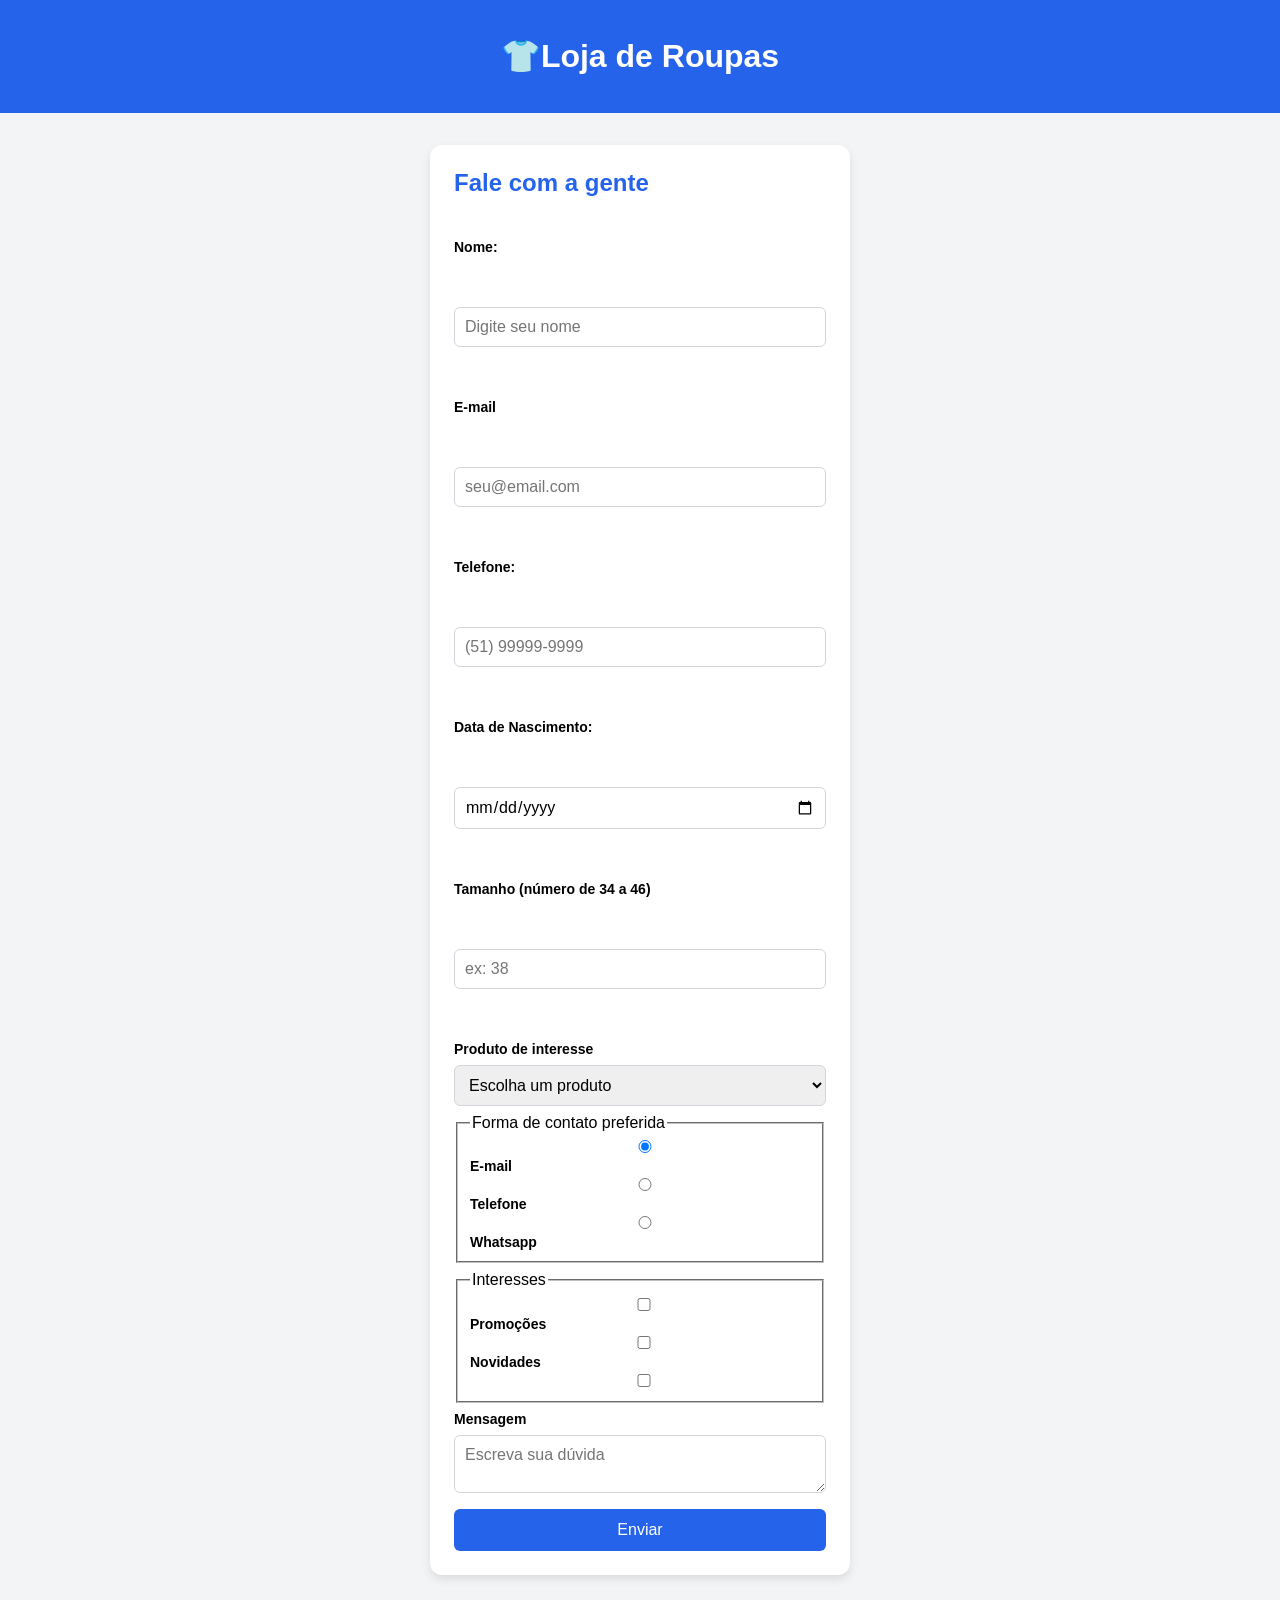
<file: index.html>
<!DOCTYPE html>
<html lang="pt-BR">
<head>
    <meta charset="UTF-8">
    <meta name="viewport" content="width=device-width, initial-scale=1.0">
    <link rel="stylesheet" href="/CSS/style.CSS">
    <title>Loja de roupas do sor Dudu</title>
</head>
<body>

<header>
    <h1>👕Loja de Roupas</h1>
</header>
<main class="area-contato">
    <form class="formulario">
        <h2>Fale com a gente</h2><br>
        <label for="nome">Nome:</label><br><br>
       <input type="text" id="nome" placeholder="Digite seu nome" required minlength="3"><br><br>
       <label for="email">E-mail</label><br><br>
       <input type="email" id="email" placeholder="seu@email.com" required><br><br>
       <label for="telefone">Telefone:</label><br><br>
       <input type="tel" id="telefone" placeholder="(51) 99999-9999"><br><br>
       <label for="nascimento">Data de Nascimento:</label><br><br>
       <input type="date" id="nascimento" required><br><br>
       <label for="tamanho">Tamanho (número de 34 a 46)</label><br><br>
       <input type="number" id="tamanho" min="34" max="46" step="2" placeholder="ex: 38"><br><br>
       <label for="produto">Produto de interesse</label>
       <select id="produto" required>
        <option value="">Escolha um produto</option>
        <option value="Camiseta">Camiseta</option>
        <option value="Calça">Calça</option>
        <option value="Jaqueta">Jaqueta</option>
        <option value="tenis">Tênis</option>
        <option value="vestido">Vestido</option>
       </select>
       <fieldset>
        <legend>Forma de contato preferida</legend>
        <label><input type="radio" name="contato" value="email" checked>E-mail</label>
        <label><input type="radio" name="contato" value="telefone">Telefone</label>
        <label><input type="radio" name="contato" value="whatsapp">Whatsapp</label>
       </fieldset>
       <fieldset>
        <legend>Interesses</legend>
        <label><input type="checkbox" name="interesse" value="promocoes">Promoções</label>
        <label><input type="checkbox" name="interesse" value="novidades">Novidades</label>
        <label><input type="checkbox" name="interesse" value="eventos"></label>
       </fieldset>
       <label for="mensagem">Mensagem</label>
       <textarea name="mensagem" id="mensagem" placeholder="Escreva sua dúvida" maxlength="200"></textarea>

       <button type="submit">Enviar</button>
    </form>
</main>

</body>
</html>
</file>
<file: CSS/style.CSS>
*{
    box-sizing: border-box;
}
body{
    font-family: Arial, Helvetica, sans-serif;
    background-color: #f3f4f6;
    margin: 0;
}
header{
background-color: #2563eb;
color: white;
text-align: center;
padding: 16px;
}
.area-contato{
    display: flex;
    justify-content: center;
    padding: 32px 16px;
}
.formulario{
    width: 100%;
    max-width: 420px;
    background-color: white;
    padding: 24px;
    border-radius: 12px;
    box-shadow: 0 4px 10px rgba(0, 0, 0, 0.1);
    display: flex;
    flex-direction: column;
    gap: 8px;
}
.formulario h2{
    color: #2563eb;
    font-size: 24px;
    margin: 0 0 8px 0;
}
.formulario label{
    font-weight: bold;
    font-size: 14px;
}
.formulario input,
.formulario select,
.formulario textarea{
    width: 100%;
    padding: 10px;
    border: 1px solid #d1d5db;
    border-radius: 6px;
    font-size: 16px;
    font-family: inherit;
}
.formulario input:focus,
.formulario select:focus,
.formulario textarea:focus{
    outline: none;
    border-color: #2563eb;
}
.formulario button{
    width: 100%;
    margin-top: 8px;
    padding: 12px;
    border: none;
    border-radius: 6px;
    background-color: #2563eb;
    color: white;
    font-size: 16px;
    cursor: pointer;
}
</file>
